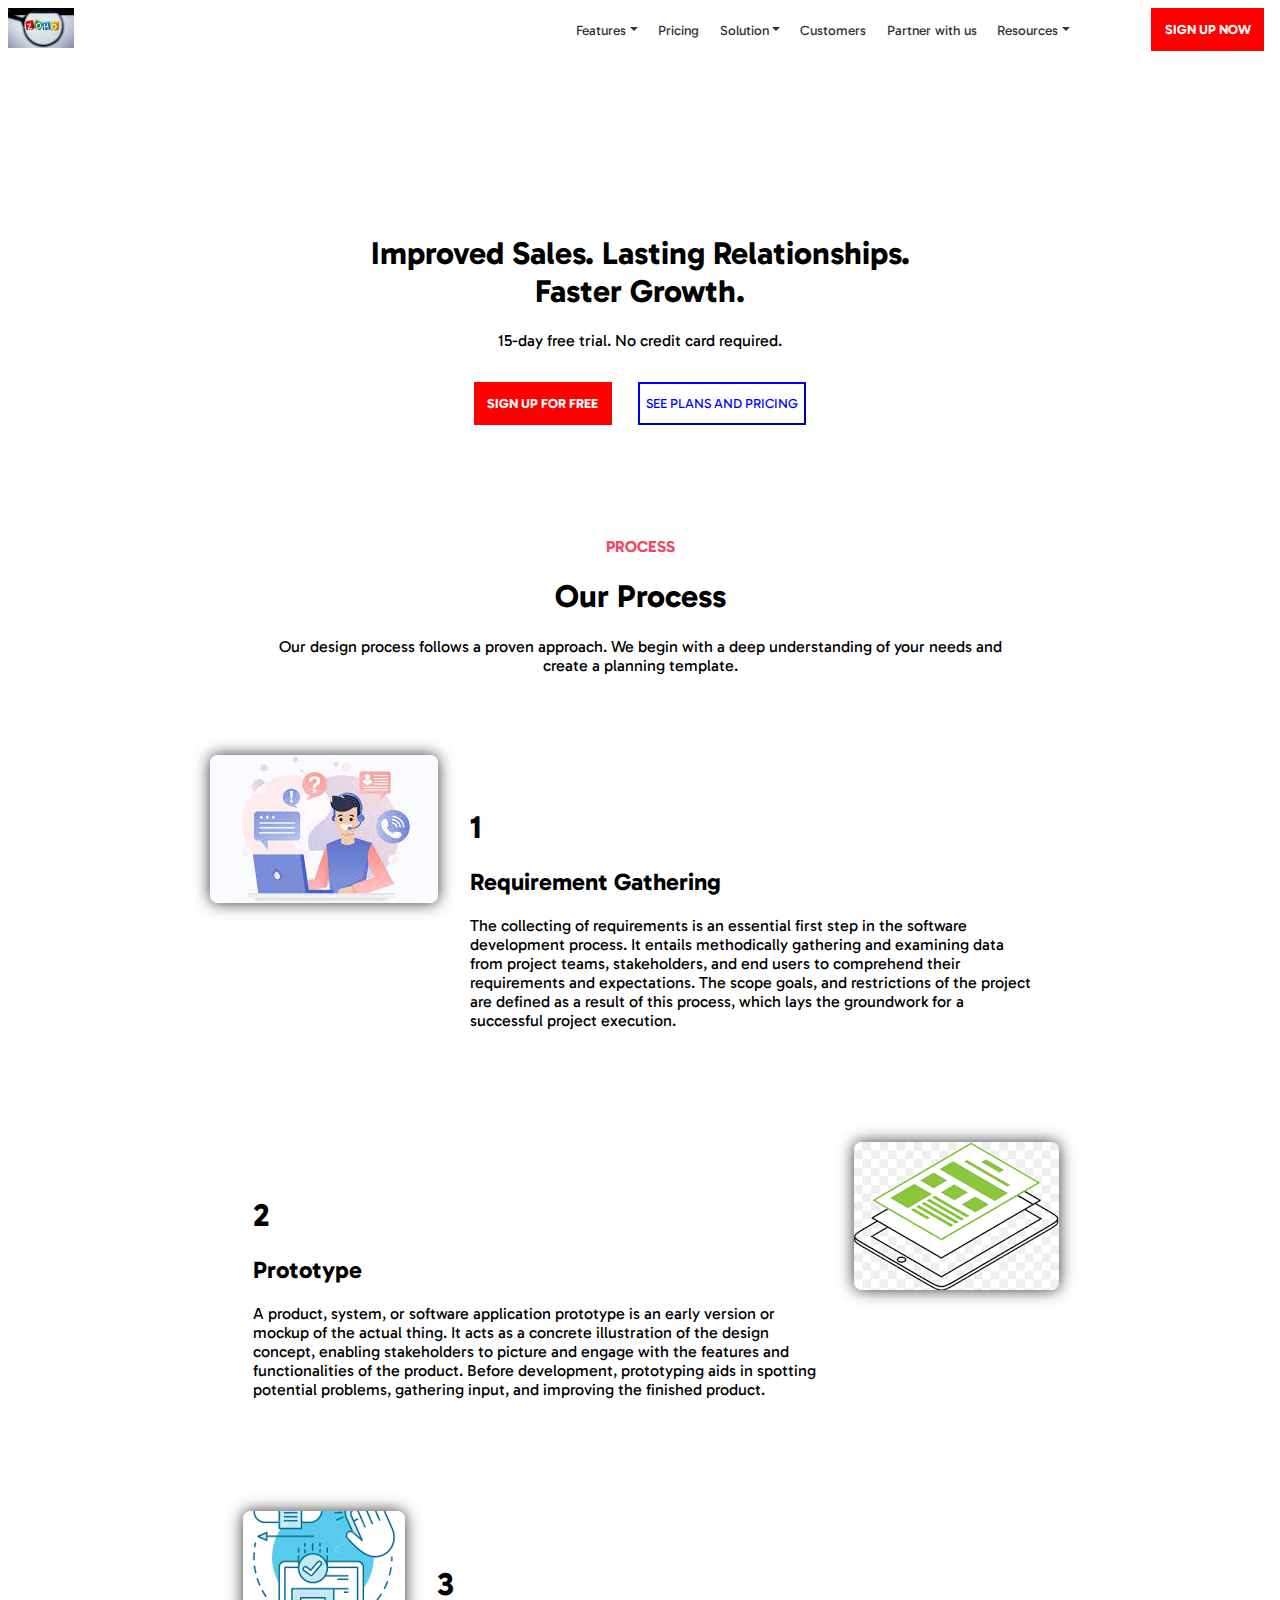
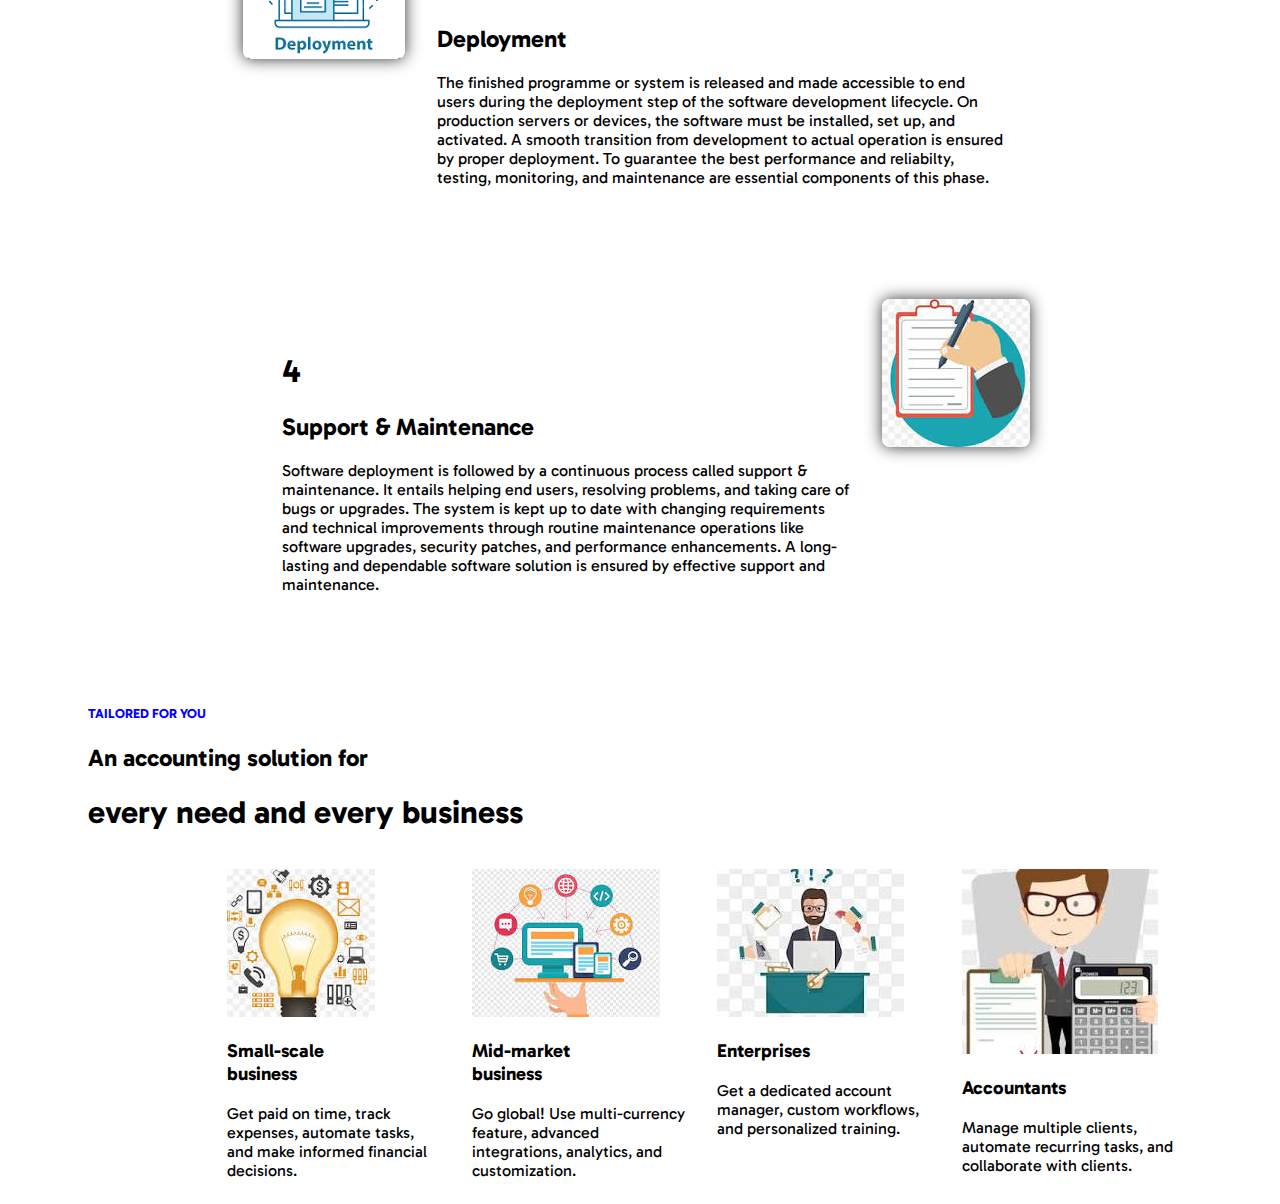
<file: web assigenment/index.html>
<!DOCTYPE html>
<html lang="en">

<head>
    <meta charset="UTF-8">
    <meta name="viewport" content="width=device-width, initial-scale=1.0">
    <title>Zoho Books</title>
    <link rel="stylesheet" href="index.css">
    <link href="https://fonts.googleapis.com/css?family=Gabarito" rel="stylesheet">
</head>

<body>
    <header class="header">
        <nav class="menu">
            <div class="logo">
                <img src="[data-uri]" alt="Zoho Books Logo" height="40px">
            </div>
            <div>
                <ul class="menu-items">
                    <li class="dropdown">
                        <a href="./features.html">Features</a>
                        <ul class="dropdown-menu">
                            <li><a href="#">Item 1</a></li>
                            <li><a href="#">Item 2</a></li>
                            <li><a href="#">Item 3</a></li>
                        </ul>
                    </li>
                    <li><a href="./pricing.html">Pricing</a></li>
                    <li class="dropdown">
                        <a href="./solution.html">Solution</a>
                        <ul class="dropdown-menu">
                            <li><a href="#">Item 1</a></li>
                            <li><a href="#">Item 2</a></li>
                            <li><a href="#">Item 3</a></li>
                        </ul>
                    </li>
                    <li><a href="./customers.html">Customers</a></li>
                    <li><a href="./partner.html">Partner with us</a></li>

                    <li class="dropdown">
                        <a href="./resources.html">Resources</a>
                        <ul class="dropdown-menu">
                            <li><a href="#">Item 1</a></li>
                            <li><a href="#">Item 2</a></li>
                            <li><a href="#">Item 3</a></li>
                        </ul>
                    </li>
                </ul>
            </div>
            <div class="signup-button">
                <button class="button">SIGN UP NOW</button>
            </div>
        </nav>
    </header>
    <div class="container">
        <div class="title">
            <h1>
                Improved Sales. Lasting Relationships. <br> Faster Growth.
            </h1>
            <section>
                15-day free trial. No credit card required.
            </section>
            <div class="buttons">
                <button class="button">SIGN UP FOR FREE</button>
                <button class="button2">SEE PLANS AND PRICING</button>
            </div>
        </div>
        <div class="process">

            <h4>
                PROCESS
            </h4>

            <h1>
                Our Process
            </h1>

            <section>
                Our design process follows a proven approach. We begin with a deep understanding of your needs and <br>
                create a planning template.
            </section>

            <div class="processes-container">
                
                <div class="process-1">

                    <div class="image">
                        <img src="[data-uri]" alt="Process 1">
                    </div>

                    <div class="description">
                        <h1>
                            1
                        </h1>
                        <h2>
                            Requirement Gathering
                        </h2>
                        <span>
                            The collecting of requirements is an essential first step in the software development
                            process. It entails methodically gathering and examining data from project teams,
                            stakeholders, and end users to comprehend their requirements and expectations. The scope
                            goals, and restrictions of the project are defined as a result of this process, which lays
                            the groundwork for a successful project execution.
                        </span>
                    </div>

                </div>

                <div class="process-2">

                    <div class="description">
                        <h1>
                            2
                        </h1>
                        <h2>
                            Prototype
                        </h2>

                        <span>
                            A product, system, or software application prototype is an early version or mockup of the
                            actual thing. It acts as a concrete illustration of the design concept, enabling
                            stakeholders to picture and engage with the features and functionalities of the product.
                            Before development, prototyping aids in spotting potential problems, gathering input, and
                            improving the finished product.
                        </span>
                    </div>

                    <div class="image">
                        <img src="[data-uri]" alt="Process 2">
                    </div>

                </div>

                <div class="process-3">

                    <div class="image">
                        <img src="[data-uri]" alt="Process 3">
                    </div>

                    <div class="description">
                        <h1>
                            3
                        </h1>
                        <h2>
                            Deployment
                        </h2>

                        <span>
                            The finished programme or system is released and made accessible to end users during the deployment step of the software development lifecycle. On production servers or devices, the software must be installed, set up, and activated. A smooth transition from development to actual operation is ensured by proper deployment. To guarantee the best performance and reliabilty, testing, monitoring, and maintenance are essential components of this phase.
                        </span>
                    </div>
                </div>

                <div class="process-4">

                    <div class="description">
                        <h1>
                            4
                        </h1>
                        <h2>
                            Support & Maintenance
                        </h2>

                        <span>
                            Software deployment is followed by a continuous process called support & maintenance. It entails helping end users, resolving problems, and taking care of bugs or upgrades. The system is kept up to date with changing requirements and technical improvements through routine maintenance operations like software upgrades, security patches, and performance enhancements. A long-lasting and dependable software solution is ensured by effective support and maintenance.
                        </span>
                    </div>

                    <div class="image">
                        <img src="[data-uri]" alt="Process 4">
                    </div>

            </div>
        </div>

        <div class="last">
            <h5>
                TAILORED FOR YOU
            </h5>

            <h2>
                An accounting solution for
            </h2>

            <h1>
                every need and every business
            </h1>

            <div class="cards">
                <div class="image1">
                    <img src="[data-uri]" alt="Image-1">

                    <span>
                        <h3>
                            Small-scale <br> business
                        </h3>

                        Get paid on time, track expenses, automate tasks, and make informed financial decisions.
                    </span>
                </div>

                <div class="image2">
                    <img src="[data-uri]" alt="Image-2">

                    <span>
                        <h3>
                            Mid-market <br> business
                        </h3>

                        Go global! Use multi-currency feature, advanced integrations, analytics, and customization.
                    </span>
                </div>

                <div class="image3">
                    <img src="[data-uri]" alt="Image-3">

                    <span>
                        <h3>
                            Enterprises
                        </h3>

                        Get a dedicated account manager, custom workflows, and personalized training.
                    </span>
                </div>

                <div class="image4">
                    <img src="[data-uri]" alt="Image-4">

                    <span>
                        <h3>
                            Accountants
                        </h3>

                        Manage multiple clients, automate recurring tasks, and collaborate with clients.
                    </span>
                </div> 

            </div>
        </div>

    </div>
</body>

</html>
</file>
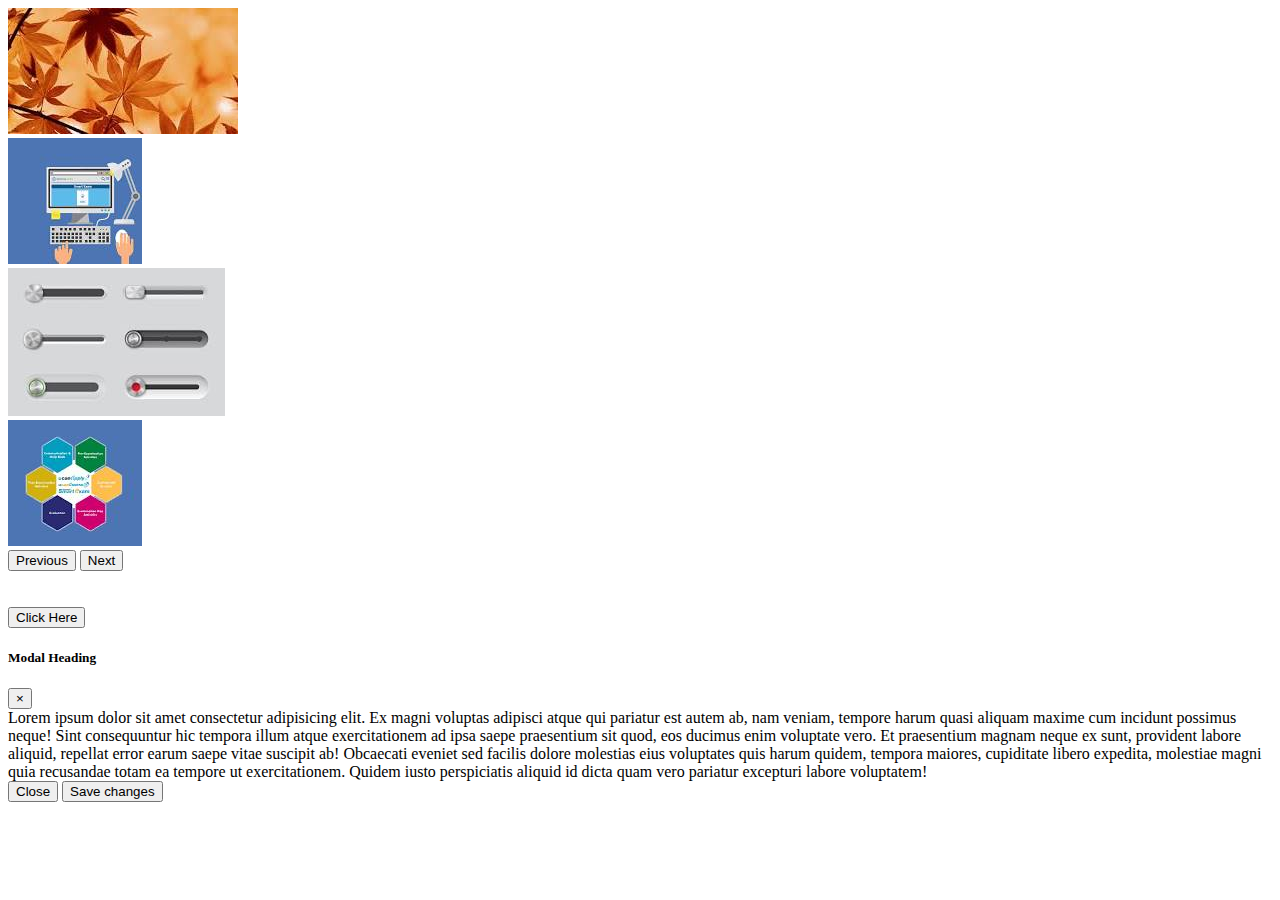
<file: web assigenment/ass4.html>
<!DOCTYPE html>
<html lang="en">

<head>
    <meta charset="UTF-8">
    <meta name="viewport" content="width=device-width, initial-scale=1.0">
    <title>I-Frame - Assignment 4</title>
    <link rel="stylesheet" href="https://cdn.jsdelivr.net/npm/bootstrap@4.6.2/dist/css/bootstrap.min.css" integrity="sha384-xOolHFLEh07PJGoPkLv1IbcEPTNtaed2xpHsD9ESMhqIYd0nLMwNLD69Npy4HI+N" crossorigin="anonymous">
</head>

<body>
    <div class="banner">
        <img class="w-100" src="[data-uri]" alt="Banner">
    </div>
    <div id="carouselExampleControls" class="carousel slide" data-ride="carousel">
        <div class="carousel-inner">
            <div class="carousel-item active">
                <div class="d-flex justify-content-center bg-dark">
                    <img src="[data-uri]" class="d-block" alt="...">
                </div>
            </div>
            <div class="carousel-item">
                <div class="d-flex justify-content-center bg-dark">
                    <img src="[data-uri]" class="d-block" alt="...">
                </div>
            </div>
            <div class="carousel-item">
                <div class="d-flex justify-content-center bg-dark">
                    <img src="[data-uri]" class="d-block" alt="...">
                </div>
            </div>
        </div>
        <button class="carousel-control-prev" type="button" data-target="#carouselExampleControls" data-slide="prev">
            <span class="carousel-control-prev-icon" aria-hidden="true"></span>
            <span class="sr-only">Previous</span>
        </button>
        <button class="carousel-control-next" type="button" data-target="#carouselExampleControls" data-slide="next">
            <span class="carousel-control-next-icon" aria-hidden="true"></span>
            <span class="sr-only">Next</span>
        </button>
    </div>
    <br><br>

    <!-- Button trigger modal -->
    <div class="d-flex justify-content-center">
        <button type="button" class="btn btn-primary" data-toggle="modal" data-target="#exampleModal">
            Click Here
        </button>
    </div>

    <!-- Modal -->
    <div class="modal fade" id="exampleModal" tabindex="-1" aria-labelledby="exampleModalLabel" aria-hidden="true">
        <div class="modal-dialog">
            <div class="modal-content">
                <div class="modal-header">
                    <h5 class="modal-title" id="exampleModalLabel">Modal Heading</h5>
                    <button type="button" class="close" data-dismiss="modal" aria-label="Close">
                        <span aria-hidden="true">&times;</span>
                    </button>
                </div>
                <div class="modal-body">
                    Lorem ipsum dolor sit amet consectetur adipisicing elit. Ex magni voluptas adipisci atque qui pariatur est autem ab, nam veniam, tempore harum quasi aliquam maxime cum incidunt possimus neque! Sint consequuntur hic tempora illum atque exercitationem ad ipsa saepe praesentium sit quod, eos ducimus enim voluptate vero. Et praesentium magnam neque ex sunt, provident labore aliquid, repellat error earum saepe vitae suscipit ab! Obcaecati eveniet sed facilis dolore molestias eius voluptates quis harum quidem, tempora maiores, cupiditate libero expedita, molestiae magni quia recusandae totam ea tempore ut exercitationem. Quidem iusto perspiciatis aliquid id dicta quam vero pariatur excepturi labore voluptatem!
                </div>
                <div class="modal-footer">
                    <button type="button" class="btn btn-secondary" data-dismiss="modal">Close</button>
                    <button type="button" class="btn btn-primary">Save changes</button>
                </div>
            </div>
        </div>
    </div>
</body>
<script src="https://cdn.jsdelivr.net/npm/jquery@3.5.1/dist/jquery.slim.min.js"
    integrity="sha384-DfXdz2htPH0lsSSs5nCTpuj/zy4C+OGpamoFVy38MVBnE+IbbVYUew+OrCXaRkfj"
    crossorigin="anonymous"></script>
<script src="https://cdn.jsdelivr.net/npm/bootstrap@4.6.2/dist/js/bootstrap.bundle.min.js"
    integrity="sha384-Fy6S3B9q64WdZWQUiU+q4/2Lc9npb8tCaSX9FK7E8HnRr0Jz8D6OP9dO5Vg3Q9ct"
    crossorigin="anonymous"></script>
<script>
    $('#myModal').on('shown.bs.modal', function () {
        $('#myInput').trigger('focus')
    })
</script>

</html>
</file>
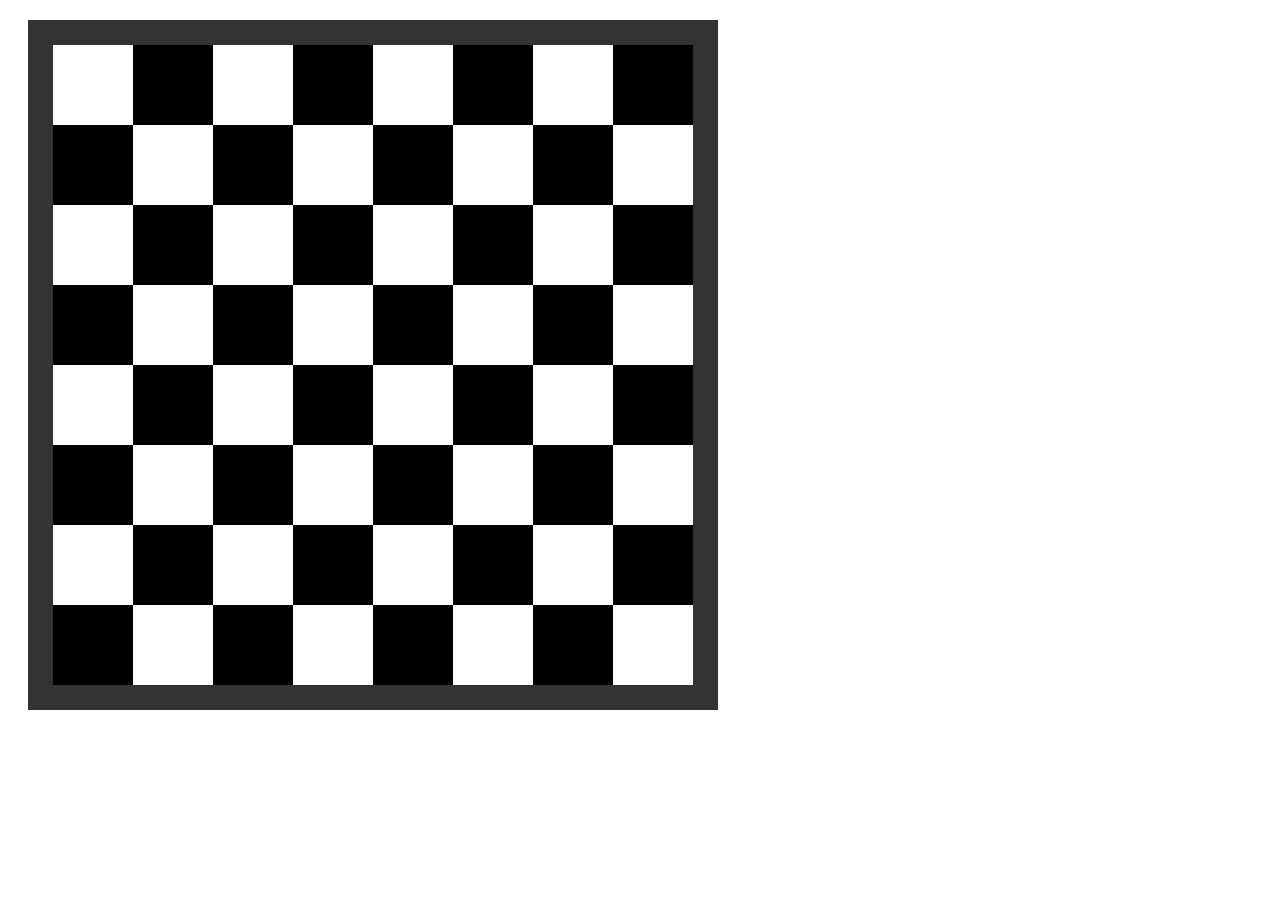
<file: web assigenment/CHESSBOARD ASSINGMENT.html>
<!DOCTYPE html>
<html lang="en">
<head>
    <meta charset="UTF-8">
    <meta name="viewport" content="width=device-width, initial-scale=1.0">
    <title>chess</title>
    <style>
        .chessboard {
    width: 640px;
    height: 640px;
    margin: 20px;
    border: 25px solid #333;
}
.black {
    float: left;
    width: 80px;
    height: 80px;
    background-color: #000000;
      font-size:50px;
    text-align:center;
    display: table-cell;
    vertical-align:middle;
}
.white {
    float: left;
    width: 80px;
    height: 80px;
    background-color: #fff;
    font-size:60px;
    text-align:center;
    display: table-cell;
    vertical-align:middle;
}
    </style>
</head>
<body>    
    <div class="chessboard">
        <!-- 1st -->
        <div class="white"></div>
        <div class="black"></div>
        <div class="white"></div>
        <div class="black"></div>
        <div class="white"></div>
        <div class="black"></div>
        <div class="white"></div>
        <div class="black"></div>
        <!-- 2nd -->
        <div class="black"></div>
        <div class="white"></div>
        <div class="black"></div>
        <div class="white"></div>
        <div class="black"></div>
        <div class="white"></div>
        <div class="black"></div>
        <div class="white"></div>
        <!-- 3th -->
        <div class="white"></div>
        <div class="black"></div>
        <div class="white"></div>
        <div class="black"></div>
        <div class="white"></div>
        <div class="black"></div>
        <div class="white"></div>
        <div class="black"></div>
        <!-- 4st -->
        <div class="black"></div>
        <div class="white"></div>
        <div class="black"></div>
        <div class="white"></div>
        <div class="black"></div>
        <div class="white"></div>
        <div class="black"></div>
        <div class="white"></div>
        <!-- 5th -->
        <div class="white"></div>
        <div class="black"></div>
        <div class="white"></div>
        <div class="black"></div>
        <div class="white"></div>
        <div class="black"></div>
        <div class="white"></div>
        <div class="black"></div>
        <!-- 6th -->
        <div class="black"></div>
        <div class="white"></div>
        <div class="black"></div>
        <div class="white"></div>
        <div class="black"></div>
        <div class="white"></div>
        <div class="black"></div>
        <div class="white"></div>
        <!-- 7th -->
        <div class="white"></div>
        <div class="black"></div>
        <div class="white"></div>
        <div class="black"></div>
        <div class="white"></div>
        <div class="black"></div>
        <div class="white"></div>
        <div class="black"></div>
        <!-- 8th -->
        <div class="black"></div>
        <div class="white"></div>
        <div class="black"></div>
        <div class="white"></div>
        <div class="black"></div>
        <div class="white"></div>
        <div class="black"></div>
        <div class="white"></div>
        </div>
</body>
</html>
</file>
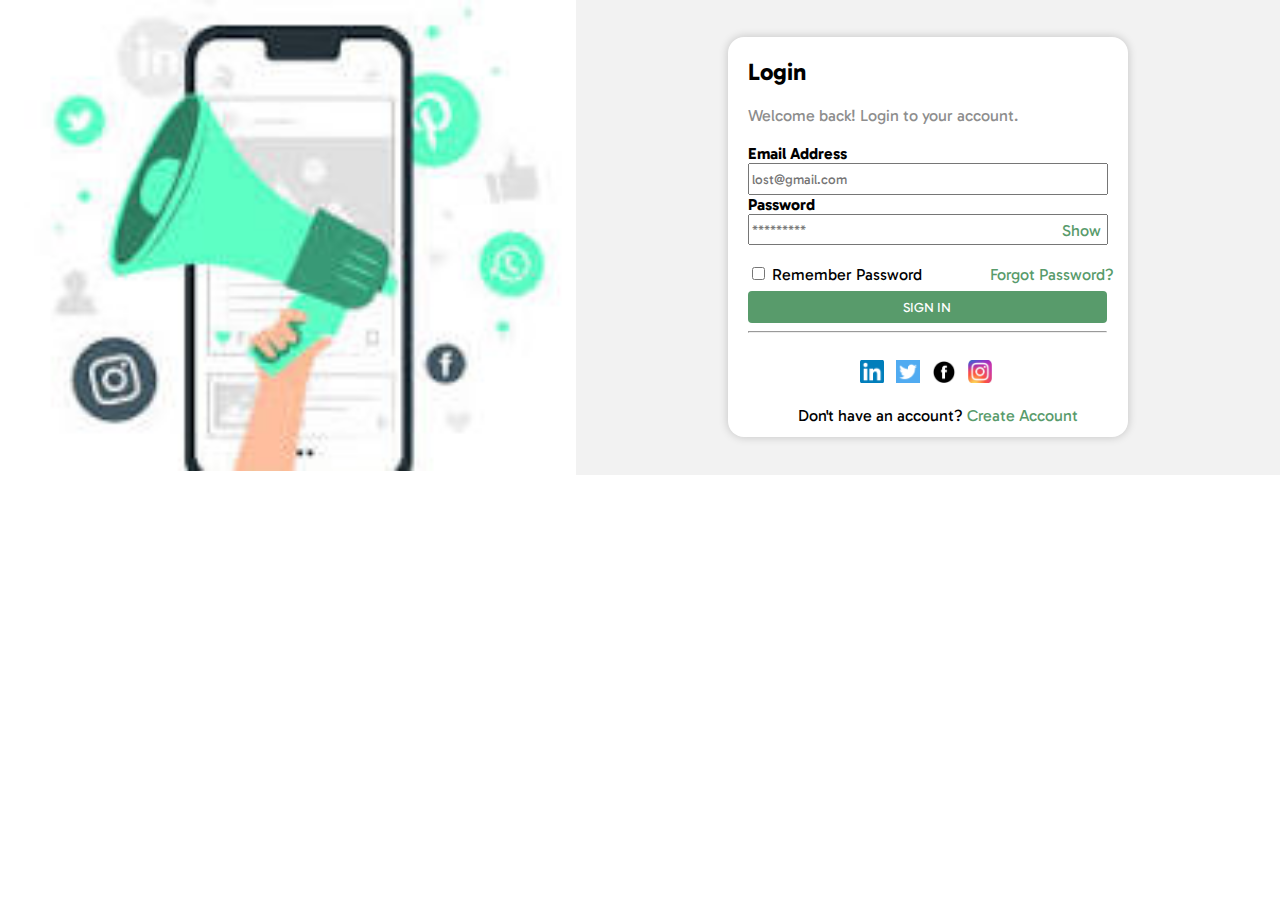
<file: web assigenment/login.html>
<!DOCTYPE html>
<html lang="en">

<head>
    <meta charset="UTF-8">
    <meta name="viewport" content="width=device-width, initial-scale=1.0">
    <title>Login Page</title>
    <link rel="stylesheet" href="login.css">
    <link href="https://fonts.googleapis.com/css?family=Gabarito" rel="stylesheet">
</head>

<body>
    <div class="container">
        <div class="left-container">
            <img src="[data-uri]" alt="main-image">
        </div>
        <div class="right-container">
            <div class="loginCard">
                <div class="head">
                    <h2>Login</h2>
                    <span class="text">Welcome back! Login to your account.</span>
                    <br><br>

                    <form action="" method="post">
                        <label for="email"><b>Email Address</b></label><br>
                        <input type="email" name="email" id="email" placeholder="lost@gmail.com">

                        <br>

                        <label for="password"><b>Password</b></label><br>
                        <div class="password-container">
                            <input type="password" name="password" id="password" placeholder="*********">
                            <span class="show-password">Show</span>
                        </div>

                        <br>

                        <input type="checkbox" name="remember_pass" id="remember_pass"> Remember Password
                        <a href="./forgotpassword.html" id="forgotpassword">Forgot Password?</a>

                        <br>

                        <input type="submit" value="SIGN IN" class="sign-in">
                        <br>

                        <div class="or">
                            <hr>
                        </div>

                        <br>

                        <div class="social-media">
                            <a href="#" class="linkedin"><img src="[data-uri]" alt="linkedin"></a>
                            <a href="#" class="twitter"><img src="[data-uri]" alt="twitter"></a>
                            <a href="#" class="facebook"><img src="[data-uri]" alt="facebook"></a>
                            <a href="#" class="instagram"><img src="[data-uri]" alt="instagram"></a>
                        </div>

                        <br>

                        <div class="signup" align="center">
                            Don't have an account? <a href="./signup.html">Create Account</a>
                    </form>
                </div>
            </div>
        </div>
    </div>
</body>

</html>
</file>
<file: web assigenment/index.css>
*{
    font-family: 'Gabarito', sans-serif;
}

.header{
    width: auto;
}

.menu {
    display: flex;
}

.menu-items {
    display: flex;
    list-style: none;
    margin-left: 34em;
    font-size: 0.85em;
}

.menu-items li {
    margin-right: 1.5em;
}

.menu-items li a {
    text-decoration: none;
    color: #333;
}

.menu-items li a:hover {
    color: #f00;
}

.dropdown-menu {
    display: none;
    position: absolute;
}

.dropdown:hover .dropdown-menu {
    display: block;
}

.signup-button {
    position: absolute;
    right: 1em;
}

.signup-button .button {
    background-color: red;
    color: #fff;
    padding: 1em;
    border: none;
    font-weight: bold;
    text-decoration: none;
    
}

.signup-button .button:hover {
    background-color: #f00;
    cursor: pointer;
}

.dropdown > a::after {
    content: "";
    display: inline-block;
    margin-left: 0.255em;
    vertical-align: 0.255em;
    border-top: 0.3em solid;
    border-right: 0.3em solid transparent;
    border-bottom: 0;
    border-left: 0.3em solid transparent;
}

.title{
    display: flex;
    flex-direction: column;
    justify-content: center;
    margin-top: 10em;
    text-align: center;
}

.buttons{
    display: flex;
    justify-content: center;
    margin-top: 2em;
}

.buttons .button {
    background-color: red;
    color: #fff;
    padding: 1em;
    border: none;
    font-weight: bold;
    text-decoration: none;
    margin-right: 1em;
    
}

.buttons .button:hover {
    cursor: pointer;
}

.buttons .button2{
    border-color: blue;
    margin-left: 1em;
    color: blue;
    background-color: #fff;
}

.buttons .button2:hover{
    cursor: pointer;
    color: #fff;
    background-color: blue;
}

.processes-container{
    margin-top: 2em;
}

.process{
    text-align: center;
    margin-top: 7em;
}

.process h4{
    color: rgb(241, 72, 100);
}

.process-1{
    display: flex;
    justify-content: center;
    margin-top: 5em;
}

.process-2{
    display: flex;
    justify-content: center;
    margin-top: 5em;
}

.process-3{
    display: flex;
    justify-content: center;
    margin-top: 5em;
}

.process-4{
    display: flex;
    justify-content: center;
    margin-top: 5em;
}

.description{
    margin:2em;
    text-align: left;
    width: 45%;
}

.last{
    text-align: left;
    margin-left: 5em;
    margin-top: 5em;
}

.last h5{
    color: blue;
}

.cards{
    display: flex;
    justify-content: center;
    margin-top: 5em;
    width: 90%;
    margin: 0 0 0 5em;
}

.cards div{
    margin: 1em;
    width: 20%;
}

.processes-container img{
    box-shadow: #333 0 0 1em;
    border-radius: 0.5em;
}
</file>
<file: web assigenment/login.css>
*{
    font-family: 'Gabarito', sans-serif;
}

body {
    background-color: white;
    margin: 0em;
    height: auto;
}

.container {
    width: 100%;
    height: auto;
    margin: 0em;
    display: flex;

}

.left-container {
    width: 50%;
    display: inline;
}

img {
    width: 100%;
    margin: 0px;
}

.right-container {
    background-color: #f2f2f2;
    padding: 0 5vw;
    width: 50%;
    display: flex;
    align-items: center;
    
}

.loginCard {
    width: 25em;
    height: 25em;
    margin: auto;
    background-color: rgb(255, 255, 255);
    border-radius: 1em;
    box-shadow: 0 0 10px rgba(0, 0, 0, 0.2);
}

.head{
    margin-left:20px;
}

input[type="email"]{
    width: 22rem;
    height: 1.6rem;
}

input[type="password"]{
    width: 22rem;
    height: 1.6rem;
}

#forgotpassword{
    margin-left: 4em;
}

.password-container {
    position: relative;
}

.show-password {
    position: absolute;
    top: 50%;
    right: 1.7em;
    transform: translateY(-50%);
    cursor: pointer;
    color: rgb(88, 155, 107);
}

.sign-in{
    width: 26.9em;
    height: 2rem;
    background-color: rgb(88, 155, 107);
    color: white;
    border: none;
    border-radius: 0.3em;
    margin-top: 0.5em;
}

.sign-in-with{
    position: absolute;
    top: 50%;
    right: 17.8em;
    transform: translateY(405%);
    background-color: white;
    color: #8d8d8d;
}

hr{
    margin-right: 1.3rem;
}

.social-media img{
    width: 1.5rem;
}

.linkedin{
    margin-left: 7em;
}

.twitter{
    margin-left: 0.5em;
}

.facebook{
    margin-left: 0.5em;
}

.instagram{
    margin-left: 0.5em;
}

a{
    text-decoration: none;
    color: rgb(88, 155, 107);
}

.text{
    color: #8d8d8d;
}

#remember_pass{
    color: #8d8d8d;
}

#remember_pass:hover{
    color: rgb(88, 155, 107);
}

/* Write media queries targetting mobile phones and tablets */
</file>
